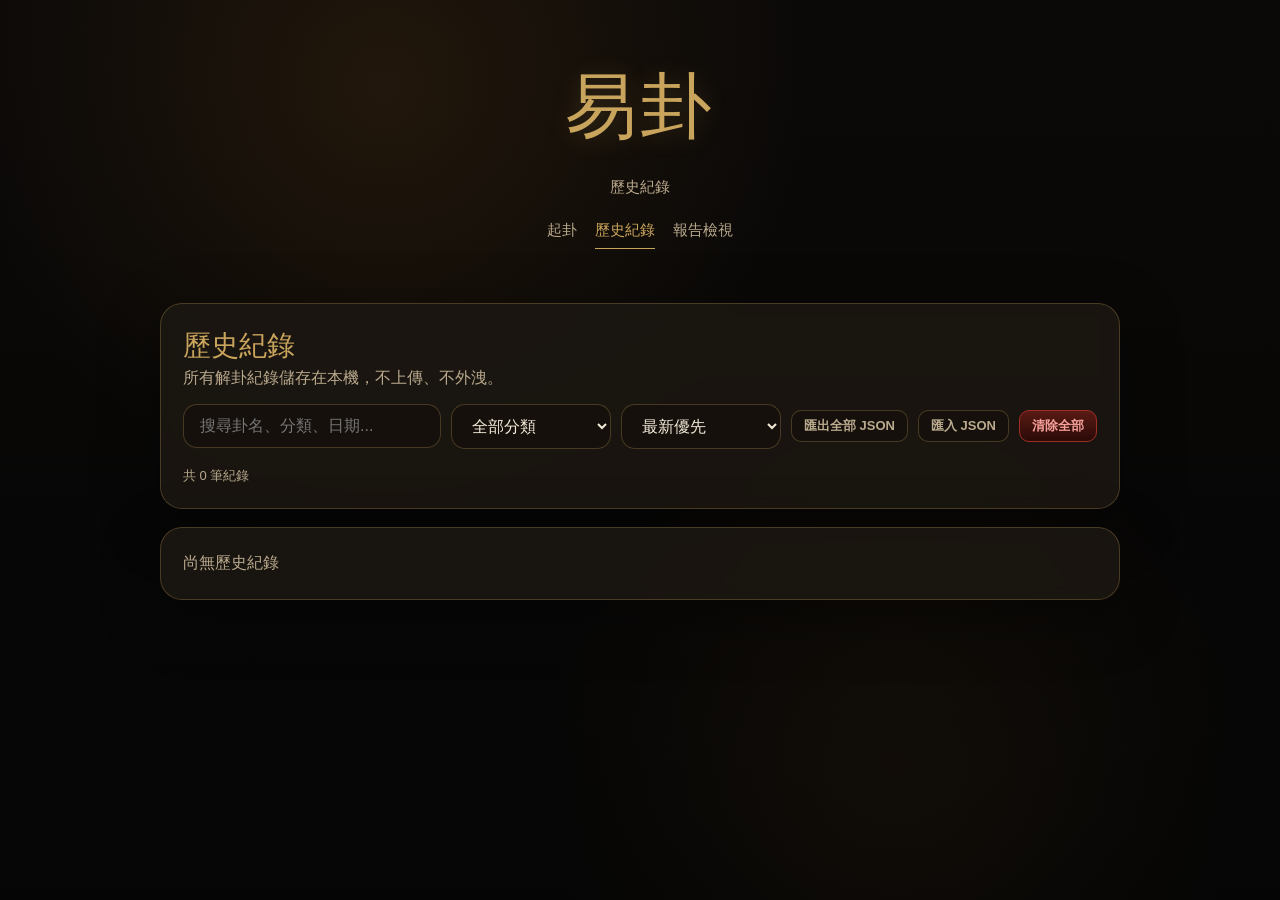
<file: history.html>
<!doctype html>
<html lang="zh-Hant">
<head>
  <meta charset="utf-8">
  <meta name="viewport" content="width=device-width,initial-scale=1">
  <meta name="description" content="易卦 歷史紀錄">
  <meta name="robots" content="noindex,nofollow">
  <meta name="theme-color" content="#080706">
  <title>歷史紀錄 - 易卦</title>
  <link rel="stylesheet" href="./src/css/app.css">
  <link rel="manifest" href="./manifest.webmanifest">
  <link rel="icon" href="./favicon.svg" type="image/svg+xml" sizes="any">
  <link rel="shortcut icon" href="./favicon.svg" type="image/svg+xml">
</head>
<body>
  <header>
    <div class="logo">易卦</div>
    <div class="subtitle">歷史紀錄</div>
    <nav>
      <a href="./index.html">起卦</a>
      <a href="./history.html" class="active">歷史紀錄</a>
      <a href="./report-viewer.html">報告檢視</a>
    </nav>
  </header>

  <main>
    <section class="card">
      <h1>歷史紀錄</h1>
      <p class="muted">所有解卦紀錄儲存在本機，不上傳、不外洩。</p>
      <div class="filter-bar" style="margin-top:12px">
        <input type="search" id="searchInput" placeholder="搜尋卦名、分類、日期...">
        <select id="filterCategory">
          <option value="">全部分類</option>
        </select>
        <select id="filterSort">
          <option value="newest">最新優先</option>
          <option value="oldest">最舊優先</option>
        </select>
        <button id="exportAllJSON" class="secondary small">匯出全部 JSON</button>
        <button id="importJSON" class="secondary small">匯入 JSON</button>
        <button id="clearAll" class="danger small">清除全部</button>
        <input type="file" id="importFile" accept=".json" style="display:none">
      </div>
      <div id="historyCount" class="muted text-sm" style="margin-top:8px"></div>
    </section>

    <div id="historyList">
      <div class="card"><span class="muted">尚無歷史紀錄</span></div>
    </div>

    <div id="pagination" class="pagination"></div>
  </main>

  <div class="modal-overlay" id="detailModal">
    <div class="modal">
      <div style="display:flex;justify-content:space-between;align-items:center;margin-bottom:16px">
        <h2 id="modalTitle" style="margin:0"></h2>
        <button onclick="document.getElementById('detailModal').classList.remove('open')" class="small">✕</button>
      </div>
      <div id="modalContent"></div>
      <div class="controls" style="margin-top:16px">
        <button id="modalExportJSON" class="secondary small">匯出 JSON</button>
        <button id="modalExportHTML" class="secondary small">匯出 HTML 報告</button>
        <button id="modalDelete" class="danger small">刪除紀錄</button>
      </div>
    </div>
  </div>

  <script src="./src/data/categories.data.js"></script>
  <script src="./src/data/hexagrams.data.js"></script>
  <script src="./src/js/history-safety.js"></script>
  <script>
    const STORAGE_KEY = "zero1matrix_history";
    const PAGE_SIZE = 10;
    const HistorySafety = window.Zero1MatrixHistorySafety;
    const escapeHTML = HistorySafety.escapeHTML;
    let currentPage = 1;
    let currentDetailRecord = null;

    function getHistory() {
      try { return HistorySafety.sanitizeStoredHistory(JSON.parse(localStorage.getItem(STORAGE_KEY)) || []); }
      catch (e) { return []; }
    }

    function saveHistory(history) {
      localStorage.setItem(STORAGE_KEY, JSON.stringify(history));
    }

    function getFilteredHistory() {
      let history = getHistory();
      const search = (document.getElementById("searchInput").value || "").toLowerCase();
      const filterCat = document.getElementById("filterCategory").value;
      const sort = document.getElementById("filterSort").value;

      if (search) {
        history = history.filter(r =>
          (r.originalHexagramName && r.originalHexagramName.toLowerCase().includes(search)) ||
          (r.changedHexagramName && r.changedHexagramName.toLowerCase().includes(search)) ||
          (r.categoryName && r.categoryName.includes(search)) ||
          (r.createdAt && r.createdAt.includes(search)) ||
          (r.oneLine && r.oneLine.toLowerCase().includes(search))
        );
      }

      if (filterCat) {
        history = history.filter(r => r.category === filterCat);
      }

      if (sort === "oldest") {
        history = [...history].reverse();
      }

      return history;
    }

    function renderHistory() {
      const filtered = getFilteredHistory();
      const total = filtered.length;
      const totalPages = Math.max(1, Math.ceil(total / PAGE_SIZE));
      if (currentPage > totalPages) currentPage = totalPages;
      const start = (currentPage - 1) * PAGE_SIZE;
      const page = filtered.slice(start, start + PAGE_SIZE);

      document.getElementById("historyCount").textContent = `共 ${total} 筆紀錄` + (total > PAGE_SIZE ? `，第 ${start + 1}-${Math.min(start + PAGE_SIZE, total)} 筆` : "");

      if (page.length === 0) {
        document.getElementById("historyList").innerHTML = '<div class="card"><span class="muted">尚無歷史紀錄</span></div>';
        document.getElementById("pagination").innerHTML = "";
        return;
      }

      let html = "";
      page.forEach(r => {
        const date = new Date(r.createdAt).toLocaleString("zh-TW", { year: "numeric", month: "2-digit", day: "2-digit", hour: "2-digit", minute: "2-digit" });
        html += `<div class="history-item" onclick="showDetail('${r.id}')">
          <div style="display:flex;align-items:center;gap:12px">
            <span class="hex-symbol">${escapeHTML(r.symbol)}</span>
            <div style="flex:1">
              <div><b style="color:var(--gold)">${escapeHTML(r.originalHexagramName || "?")}</b>${r.originalHexagramId !== r.changedHexagramId ? ` → ${escapeHTML(r.changedHexagramName || "?")}` : "（靜卦）"}</div>
              <div style="font-size:14px;color:var(--muted)">${escapeHTML(r.oneLine ? r.oneLine.substring(0, 60) + (r.oneLine.length > 60 ? "..." : "") : "")}</div>
            </div>
          </div>
          <div class="meta">
            <span>${date}</span>
            <span>${escapeHTML(r.categoryName || r.category || "一般")}</span>
            <span>${r.changingLines && r.changingLines.length ? r.changingLines.length + " 爻動" : "靜卦"}</span>
          </div>
        </div>`;
      });
      document.getElementById("historyList").innerHTML = html;

      let pagHtml = "";
      if (totalPages > 1) {
        for (let i = 1; i <= totalPages; i++) {
          pagHtml += `<button onclick="goToPage(${i})" class="small ${i === currentPage ? '' : 'secondary'}" ${i === currentPage ? 'disabled' : ''}>${i}</button>`;
        }
      }
      document.getElementById("pagination").innerHTML = pagHtml;
    }

    function goToPage(p) {
      currentPage = p;
      renderHistory();
      window.scrollTo({ top: 0, behavior: "smooth" });
    }

    function showDetail(id) {
      const history = getHistory();
      const record = history.find(r => r.id === id);
      if (!record) return;

      currentDetailRecord = record;
      const date = new Date(record.createdAt).toLocaleString("zh-TW", { year: "numeric", month: "2-digit", day: "2-digit", hour: "2-digit", minute: "2-digit" });

      document.getElementById("modalTitle").textContent = (record.symbol || "") + " " + (record.originalHexagramName || "?");

      const scores = record.scores || {};
      const scoreLabels = { clarity: "局勢明朗度", action: "行動適合度", risk: "風險壓力度", change: "變化強度", support: "人和支援度", timing: "時機成熟度" };
      let scoresHtml = '<div class="score-grid">';
      Object.keys(scoreLabels).forEach(k => {
        scoresHtml += `<div class="score"><span>${scoreLabels[k]}</span><b>${scores[k] || "—"}</b></div>`;
      });
      scoresHtml += '</div>';

      document.getElementById("modalContent").innerHTML = `
        <p class="muted">${date} · ${escapeHTML(record.categoryName || record.category)} · 三枚銅錢</p>
        <p style="color:var(--gold);margin:8px 0">${escapeHTML(record.oneLine)}</p>
        ${scoresHtml}
        <div style="margin-top:12px"><b class="text-gold">簡解</b><div class="pre-wrap">${escapeHTML(record.simple).replaceAll("\n", "<br>")}</div></div>
        <div style="margin-top:12px"><b class="text-gold">深解</b><pre class="pre-wrap">${escapeHTML(record.deep)}</pre></div>
      `;

      document.getElementById("detailModal").classList.add("open");
    }

    function deleteRecord() {
      if (!currentDetailRecord) return;
      if (!confirm("確定要刪除這筆紀錄嗎？此操作無法復原。")) return;
      let history = getHistory();
      history = history.filter(r => r.id !== currentDetailRecord.id);
      saveHistory(history);
      document.getElementById("detailModal").classList.remove("open");
      currentDetailRecord = null;
      renderHistory();
    }

    function exportAllJSON() {
      const history = getHistory();
      if (history.length === 0) { alert("尚無歷史紀錄可匯出"); return; }
      const blob = new Blob([JSON.stringify(history, null, 2)], { type: "application/json" });
      const a = document.createElement("a");
      a.href = URL.createObjectURL(blob);
      a.download = "yigua-history-" + new Date().toISOString().slice(0, 10) + ".json";
      a.click();
    }

    function exportDetailJSON() {
      if (!currentDetailRecord) return;
      const blob = new Blob([JSON.stringify(currentDetailRecord, null, 2)], { type: "application/json" });
      const a = document.createElement("a");
      a.href = URL.createObjectURL(blob);
      a.download = "yigua-reading-" + currentDetailRecord.id + ".json";
      a.click();
    }

    function exportDetailHTML() {
      if (!currentDetailRecord) return;
      const r = currentDetailRecord;
      const html = `<!DOCTYPE html>
<html lang="zh-Hant"><head><meta charset="utf-8"><title>易卦 解卦報告 - ${escapeHTML(r.originalHexagramName)}</title>
<style>:root{--bg:#080706;--text:#f3ead8;--muted:#b9a98d;--gold:#c9a45c}
body{background:#0b0908;color:var(--text);font-family:"Microsoft JhengHei",sans-serif;max-width:800px;margin:0 auto;padding:32px 16px;line-height:1.65}
h1,h2,h3{color:var(--gold)}.card{border:1px solid #3a3028;padding:16px;margin:10px 0;border-radius:12px}pre{white-space:pre-wrap}
@media print{body{background:white;color:#222}.card{border-color:#ccc}}</style></head>
<body><h1>易卦 解卦報告</h1>
<div class="card"><p class="muted">${new Date(r.createdAt).toLocaleString("zh-TW")} · ${escapeHTML(r.categoryName || r.category)}</p>
<p>${escapeHTML(r.symbol)} ${escapeHTML(r.originalHexagramName)}${r.originalHexagramId !== r.changedHexagramId ? " → " + escapeHTML(r.changedHexagramName) : ""}</p>
<p style="color:var(--gold)">${escapeHTML(r.oneLine)}</p></div>
<div class="card"><h3>簡解</h3><pre>${escapeHTML(r.simple)}</pre></div>
<div class="card"><h3>深解</h3><pre>${escapeHTML(r.deep)}</pre></div>
</body></html>`;
      const blob = new Blob([html], { type: "text/html" });
      const a = document.createElement("a");
      a.href = URL.createObjectURL(blob);
      a.download = "yigua-report-" + r.id + ".html";
      a.click();
    }

    function importJSON() {
      document.getElementById("importFile").click();
    }

    function handleImport(e) {
      const file = e.target.files[0];
      if (!file) return;
      if (file.size > HistorySafety.MAX_IMPORT_BYTES) {
        alert("匯入失敗：檔案超過 5 MB 上限");
        e.target.value = "";
        return;
      }
      const reader = new FileReader();
      reader.onload = function(ev) {
        try {
          const existing = getHistory();
          const imported = HistorySafety.parseImport(ev.target.result, existing.map(record => record.id));
          saveHistory(imported.concat(existing).slice(0, HistorySafety.MAX_STORED_RECORDS));
          renderHistory();
          alert(`成功匯入 ${imported.length} 筆紀錄`);
        } catch (err) {
          alert("匯入失敗：" + err.message);
        }
      };
      reader.readAsText(file);
      e.target.value = "";
    }

    function clearAll() {
      if (!confirm("確定要清除全部歷史紀錄嗎？建議先匯出備份。此操作無法復原。")) return;
      saveHistory([]);
      renderHistory();
    }

    document.addEventListener("DOMContentLoaded", () => {
      window.Zero1MatrixData.categories.forEach(c => {
        const opt = document.createElement("option");
        opt.value = c.id;
        opt.textContent = c.name;
        document.getElementById("filterCategory").appendChild(opt);
      });

      document.getElementById("searchInput").addEventListener("input", () => { currentPage = 1; renderHistory(); });
      document.getElementById("filterCategory").addEventListener("change", () => { currentPage = 1; renderHistory(); });
      document.getElementById("filterSort").addEventListener("change", () => { currentPage = 1; renderHistory(); });
      document.getElementById("exportAllJSON").addEventListener("click", exportAllJSON);
      document.getElementById("importJSON").addEventListener("click", importJSON);
      document.getElementById("importFile").addEventListener("change", handleImport);
      document.getElementById("clearAll").addEventListener("click", clearAll);
      document.getElementById("modalExportJSON").addEventListener("click", exportDetailJSON);
      document.getElementById("modalExportHTML").addEventListener("click", exportDetailHTML);
      document.getElementById("modalDelete").addEventListener("click", deleteRecord);
      document.getElementById("detailModal").addEventListener("click", function(e) {
        if (e.target === this) this.classList.remove("open");
      });

      renderHistory();
    });
  </script>
  <script src="./src/js/pwa.js"></script>
</body>
</html>
</file>
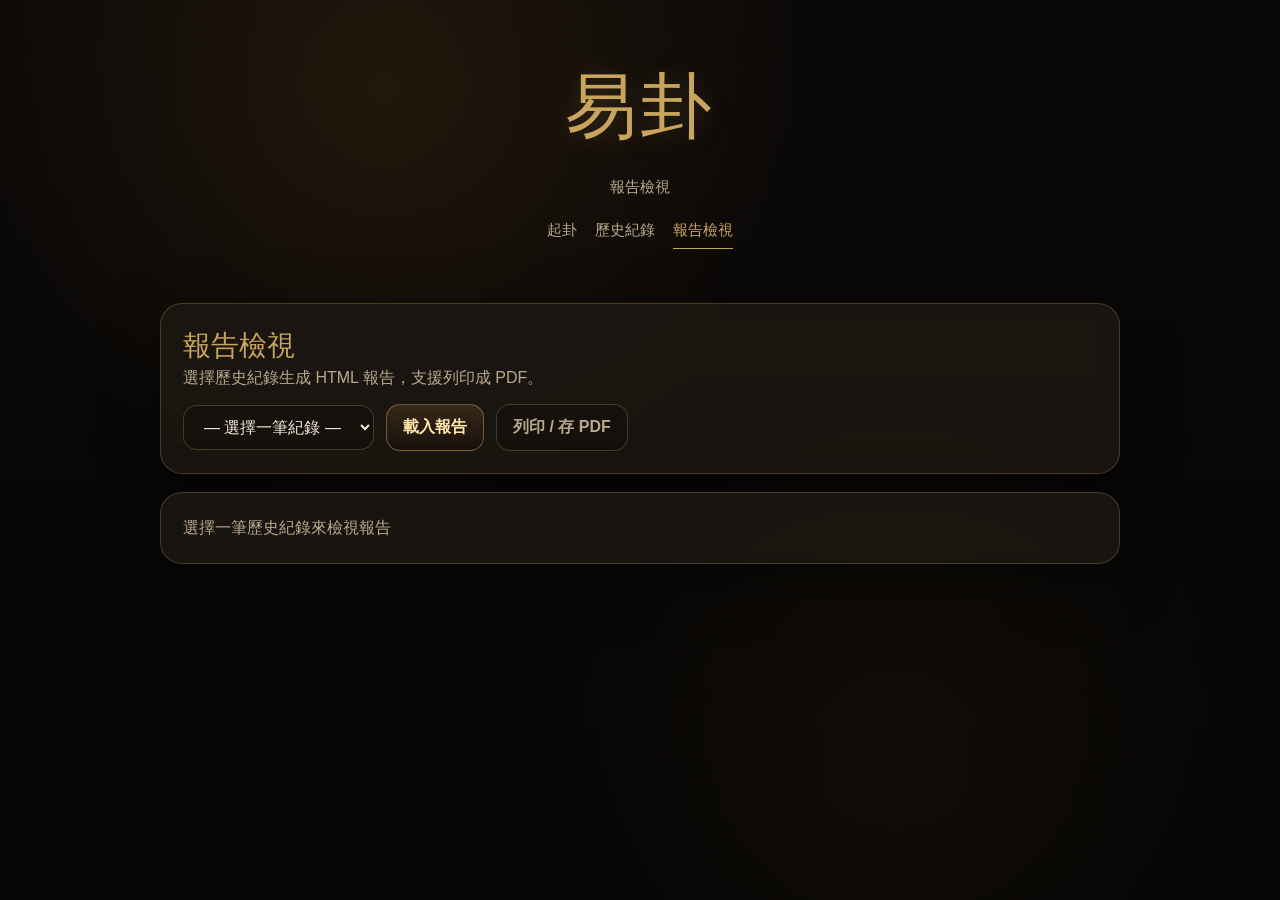
<file: report-viewer.html>
<!doctype html>
<html lang="zh-Hant">
<head>
  <meta charset="utf-8">
  <meta name="viewport" content="width=device-width,initial-scale=1">
  <meta name="description" content="易卦 報告檢視">
  <meta name="robots" content="noindex,nofollow">
  <meta name="theme-color" content="#080706">
  <title>報告檢視 - 易卦</title>
  <link rel="stylesheet" href="./src/css/app.css">
  <link rel="manifest" href="./manifest.webmanifest">
  <link rel="icon" href="./favicon.svg" type="image/svg+xml" sizes="any">
  <link rel="shortcut icon" href="./favicon.svg" type="image/svg+xml">
  <style>
    @media print {
      body { background: white; color: #222; }
      .card { border-color: #ccc; box-shadow: none; background: white; }
      .no-print { display: none !important; }
      header, nav, footer { display: none; }
      h1, h2, h3 { color: #333; }
      .score { border-color: #ccc; background: #f9f9f9; }
      .score b { color: #333; }
    }
  </style>
</head>
<body>
  <header>
    <div class="logo">易卦</div>
    <div class="subtitle">報告檢視</div>
    <nav>
      <a href="./index.html">起卦</a>
      <a href="./history.html">歷史紀錄</a>
      <a href="./report-viewer.html" class="active">報告檢視</a>
    </nav>
  </header>

  <main>
    <section class="card no-print">
      <h1>報告檢視</h1>
      <p class="muted">選擇歷史紀錄生成 HTML 報告，支援列印成 PDF。</p>
      <div class="controls" style="margin-top:12px">
        <select id="reportSelect">
          <option value="">— 選擇一筆紀錄 —</option>
        </select>
        <button id="loadReport">載入報告</button>
        <button id="printReport" class="secondary">列印 / 存 PDF</button>
      </div>
    </section>

    <div id="reportContent">
      <div class="card"><span class="muted">選擇一筆歷史紀錄來檢視報告</span></div>
    </div>
  </main>

  <script src="./src/data/categories.data.js"></script>
  <script src="./src/data/hexagrams.data.js"></script>
  <script src="./src/js/history-safety.js"></script>
  <script>
    const STORAGE_KEY = "zero1matrix_history";
    const HistorySafety = window.Zero1MatrixHistorySafety;
    const escapeHTML = HistorySafety.escapeHTML;

    function getHistory() {
      try { return HistorySafety.sanitizeStoredHistory(JSON.parse(localStorage.getItem(STORAGE_KEY)) || []); }
      catch (e) { return []; }
    }

    function loadRecordList() {
      const history = getHistory();
      const sel = document.getElementById("reportSelect");
      sel.innerHTML = '<option value="">— 選擇一筆紀錄 —</option>';
      history.forEach(r => {
        const date = new Date(r.createdAt).toLocaleString("zh-TW", { month: "2-digit", day: "2-digit", hour: "2-digit", minute: "2-digit" });
        const opt = document.createElement("option");
        opt.value = r.id;
        opt.textContent = `${r.symbol || ""} ${r.originalHexagramName || "?"} · ${r.categoryName || ""} · ${date}`;
        sel.appendChild(opt);
      });
    }

    function renderReport(record) {
      const scoreLabels = { clarity: "局勢明朗度", action: "行動適合度", risk: "風險壓力度", change: "變化強度", support: "人和支援度", timing: "時機成熟度" };
      const scores = record.scores || {};
      let scoresHtml = '<div class="score-grid">';
      Object.keys(scoreLabels).forEach(k => {
        scoresHtml += `<div class="score"><span>${scoreLabels[k]}</span><b>${scores[k] || "—"}</b></div>`;
      });
      scoresHtml += '</div>';

      const date = new Date(record.createdAt).toLocaleString("zh-TW", { year: "numeric", month: "2-digit", day: "2-digit", hour: "2-digit", minute: "2-digit", second: "2-digit" });

      document.getElementById("reportContent").innerHTML = `
        <section class="card">
          <h1>易卦 解卦報告</h1>
          <div class="muted">
            <p>起卦時間：${date}</p>
            <p>問事分類：${escapeHTML(record.categoryName || record.category || "一般")}</p>
            <p>起卦方式：三枚銅錢</p>
            <p>報告編號：${escapeHTML(record.id)}</p>
          </div>
        </section>

        <section class="card">
          <h2>${escapeHTML(record.symbol)} ${escapeHTML(record.originalHexagramName || "?")}</h2>
          ${record.originalHexagramId !== record.changedHexagramId
            ? `<p>本卦 → ${escapeHTML(record.changedHexagramName || "?")} · ${record.changingLines && record.changingLines.length ? record.changingLines.length + " 爻變動" : "靜卦"}</p>`
            : `<p>靜卦</p>`}
          <p style="color:var(--gold);font-family:var(--font-serif);font-size:16px">${escapeHTML(record.oneLine)}</p>
        </section>

        <section class="card">
          <h3>多維度卦象分數</h3>
          ${scoresHtml}
        </section>

        <section class="card">
          <h3>簡解</h3>
          <div class="pre-wrap">${escapeHTML(record.simple).replaceAll("\n", "<br>")}</div>
        </section>

        <section class="card">
          <h3>深解</h3>
          <pre class="pre-wrap">${escapeHTML(record.deep)}</pre>
        </section>

        <section class="card">
          <h3>起卦資料</h3>
          <p><span class="muted">六爻值 (bottom-up)：</span>[${(record.casts || []).join(", ")}]</p>
          <p><span class="muted">動爻：</span>${record.changingLines && record.changingLines.length ? record.changingLines.join("、") : "無"}</p>
        </section>

        <p class="muted" style="text-align:center;margin-top:32px">易卦 — Local-first 易經起卦系統 · 不登入 · 不上傳 · 本機運作</p>
      `;
    }

    document.addEventListener("DOMContentLoaded", () => {
      loadRecordList();

      document.getElementById("loadReport").addEventListener("click", () => {
        const id = document.getElementById("reportSelect").value;
        if (!id) return;
        const history = getHistory();
        const record = history.find(r => r.id === id);
        if (!record) { alert("找不到紀錄"); return; }
        renderReport(record);
      });

      document.getElementById("printReport").addEventListener("click", () => {
        window.print();
      });
    });
  </script>
  <script src="./src/js/pwa.js"></script>
</body>
</html>
</file>
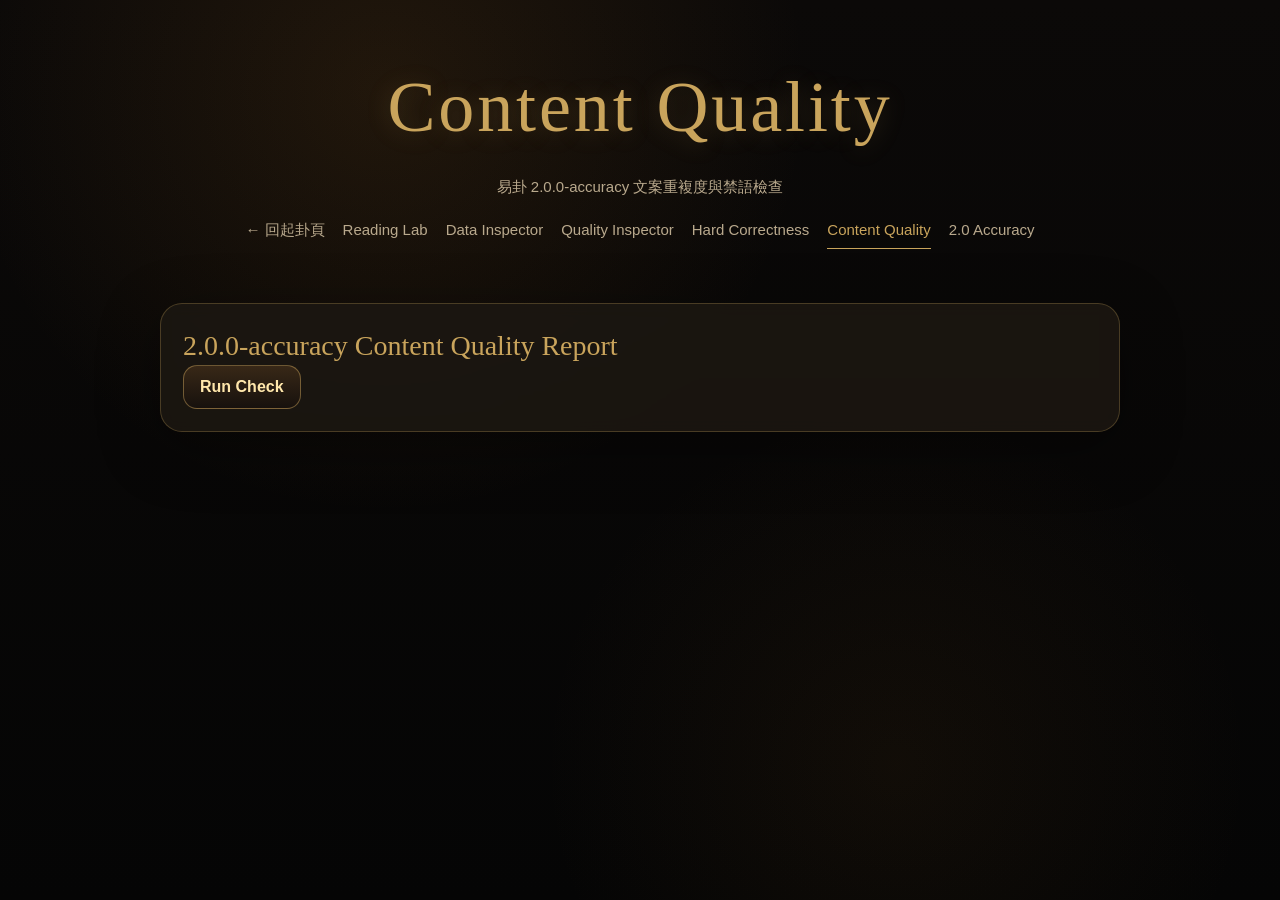
<file: tools/content-quality-inspector.html>
<!doctype html>
<html lang="zh-Hant">
<head>
  <meta charset="utf-8">
  <meta name="viewport" content="width=device-width,initial-scale=1">
  <title>Content Quality Inspector - Zero1Matrix</title>
  <link rel="stylesheet" href="../src/css/app.css">
</head>
<body>
  <header>
    <div class="logo">Content Quality</div>
    <div class="subtitle">易卦 2.0.0-accuracy 文案重複度與禁語檢查</div>
    <nav>
      <a href="../index.html">← 回起卦頁</a>
      <a href="../tools/reading-lab.html">Reading Lab</a>
      <a href="../tools/data-inspector.html">Data Inspector</a>
      <a href="../tools/dictionary-quality-inspector.html">Quality Inspector</a>
      <a href="../tools/hard-correctness-inspector.html">Hard Correctness</a>
      <a href="../tools/content-quality-inspector.html" class="active">Content Quality</a>
      <a href="../tools/v6-peak-inspector.html">2.0 Accuracy</a>
    </nav>
  </header>
  <main>
    <section class="card">
      <h1>2.0.0-accuracy Content Quality Report</h1>
      <button id="run">Run Check</button>
      <pre id="report"></pre>
    </section>
  </main>

  <script src="../src/data/reflectionQuestions.data.js"></script>
  <script src="../src/data/actionSuggestions.data.js"></script>
  <script src="../src/data/riskWarnings.data.js"></script>
  <script src="../src/data/dictionaryQualityRules.data.js"></script>
  <script>
    const CATEGORY_NAMES = ["一般","工作事業","感情關係","財務金錢","人際合作","家庭親人","學習考試","身心狀態","重大決策","創業經營","官非合約","心境修行"];
    const HEXAGRAM_NAMES = ["乾","坤","屯","蒙","需","訟","師","比","小畜","履","泰","否","同人","大有","謙","豫","隨","蠱","臨","觀","噬嗑","賁","剝","復","無妄","大畜","頤","大過","坎","離","咸","恆","遯","大壯","晉","明夷","家人","睽","蹇","解","損","益","夬","姤","萃","升","困","井","革","鼎","震","艮","漸","歸妹","豐","旅","巽","兌","渙","節","中孚","小過","既濟","未濟"];
    const HARD_FORBIDDEN_TERMS = ["必有災禍","不用看醫生","保證賺錢","官司一定贏","馬上辭職","必須分手","必須離婚","穩賺","包贏","不用諮詢專業人士"];
    const CONTEXTUAL_REVIEW_TERMS = ["一定會","必定會","絕對成功","絕對失敗","絕對會","絕對不會","絕對不能"];

    function normalizeText(text) {
      let x = String(text || "");
      for (const name of CATEGORY_NAMES) {
        x = x.replaceAll(`「${name}」`, "「分類」").replaceAll(name, "分類");
      }
      for (const name of HEXAGRAM_NAMES) {
        x = x.replaceAll(`${name}卦`, "某卦").replaceAll(name, "某卦");
      }
      x = x.replace(/[0-9０-９一二三四五六七八九十百千萬]+/g, "N");
      return x.replace(/\s+/g, "");
    }

    function stats(records, field) {
      const texts = records.map(x => x[field]).filter(Boolean);
      const unique = new Set(texts);
      const normalized = texts.map(normalizeText);
      const normalizedUnique = new Set(normalized);
      const counts = {};
      for (const n of normalized) counts[n] = (counts[n] || 0) + 1;
      const top = Object.entries(counts).sort((a,b)=>b[1]-a[1]).slice(0,8);
      return {
        count: records.length,
        unique: unique.size,
        normalizedUnique: normalizedUnique.size,
        normalizedDuplicateRatio: records.length ? Number((1 - normalizedUnique.size / records.length).toFixed(4)) : 1,
        topNormalizedDuplicates: top
      };
    }

    function phraseHits(records, field, terms) {
      const hits = [];
      for (const rec of records) {
        const text = rec[field] || "";
        for (const term of terms) {
          if (text.includes(term)) hits.push({ id: rec.id, term, text });
        }
      }
      return hits;
    }

    function runCheck() {
      const D = window.Zero1MatrixData;
      const rules = D.dictionaryQualityRules || {};
      const reflections = D.reflectionQuestions || [];
      const actions = D.actionSuggestions || [];
      const risks = D.riskWarnings || [];

      const report = {
        releaseVersion: "2.0.0-accuracy",
        ruleSetVersion: rules.version || null,
        reflectionQuestions: stats(reflections, "question"),
        actionSuggestions: stats(actions, "text"),
        riskWarnings: stats(risks, "text"),
        hardForbiddenHits: [
          ...phraseHits(reflections, "question", HARD_FORBIDDEN_TERMS),
          ...phraseHits(actions, "text", HARD_FORBIDDEN_TERMS),
          ...phraseHits(risks, "text", HARD_FORBIDDEN_TERMS)
        ],
        contextualLanguageReview: [
          ...phraseHits(reflections, "question", CONTEXTUAL_REVIEW_TERMS),
          ...phraseHits(actions, "text", CONTEXTUAL_REVIEW_TERMS),
          ...phraseHits(risks, "text", CONTEXTUAL_REVIEW_TERMS)
        ],
        missingBasis: [
          ...reflections.filter(x => !x.basis || !x.basis.length).map(x => x.id),
          ...actions.filter(x => !x.basis || !x.basis.length).map(x => x.id),
          ...risks.filter(x => !x.basis || !x.basis.length).map(x => x.id)
        ]
      };

      report.status = (
        report.reflectionQuestions.count >= 2304 &&
        report.actionSuggestions.count >= 768 &&
        report.riskWarnings.count >= 768 &&
        report.reflectionQuestions.normalizedUnique >= 180 &&
        report.actionSuggestions.normalizedUnique >= 120 &&
        report.riskWarnings.normalizedUnique >= 120 &&
        report.hardForbiddenHits.length === 0 &&
        report.missingBasis.length === 0
      ) ? "PASS" : "FAIL";

      return report;
    }

    document.getElementById("run").addEventListener("click", () => {
      document.getElementById("report").textContent = JSON.stringify(runCheck(), null, 2);
    });
  </script>
</body>
</html>
</file>
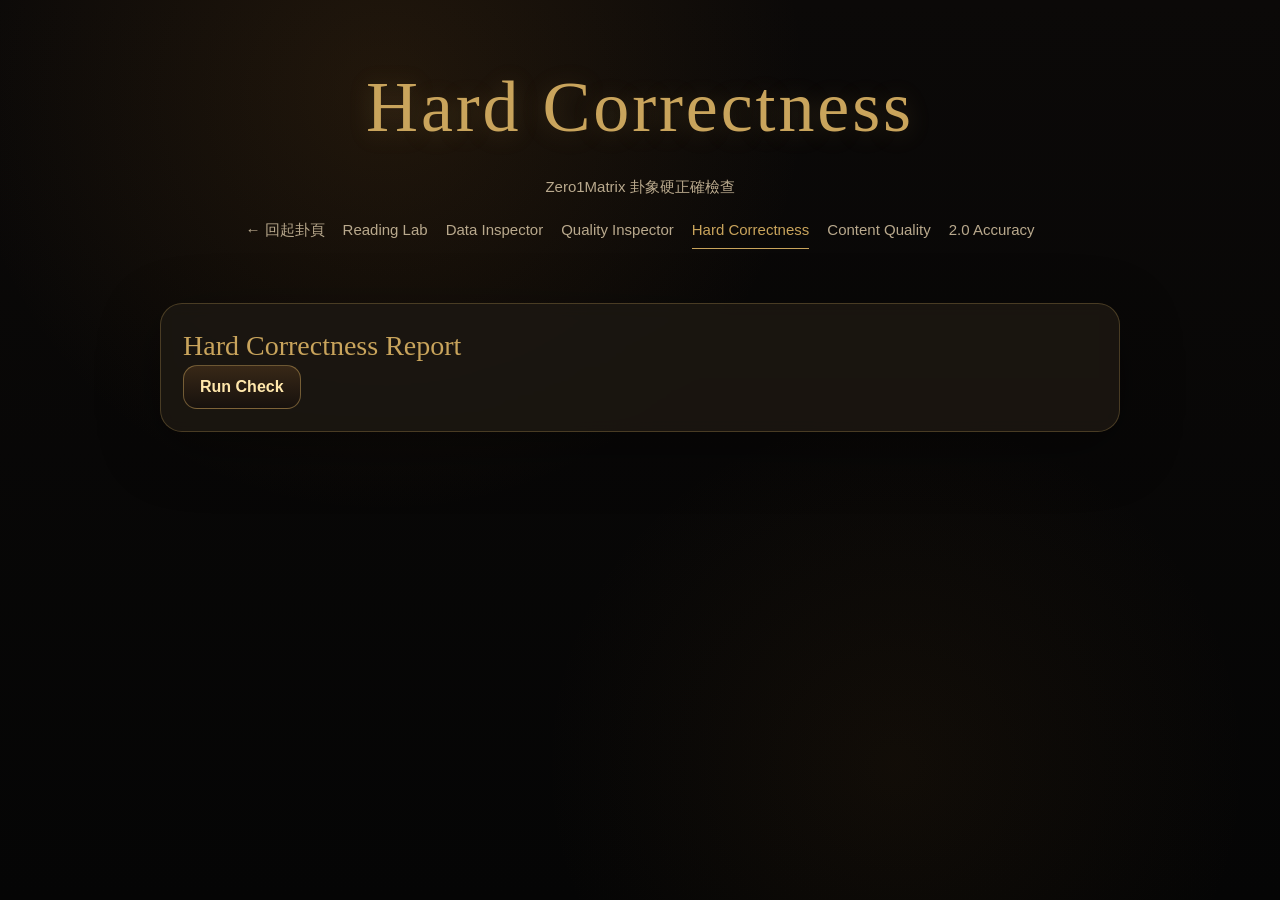
<file: tools/hard-correctness-inspector.html>
<!doctype html>
<html lang="zh-Hant">
<head>
  <meta charset="utf-8">
  <meta name="viewport" content="width=device-width,initial-scale=1">
  <title>Hard Correctness Inspector - Zero1Matrix</title>
  <link rel="stylesheet" href="../src/css/app.css">
</head>
<body>
  <header>
    <div class="logo">Hard Correctness</div>
    <div class="subtitle">Zero1Matrix 卦象硬正確檢查</div>
    <nav>
      <a href="../index.html">← 回起卦頁</a>
      <a href="../tools/reading-lab.html">Reading Lab</a>
      <a href="../tools/data-inspector.html">Data Inspector</a>
      <a href="../tools/dictionary-quality-inspector.html">Quality Inspector</a>
      <a href="../tools/hard-correctness-inspector.html" class="active">Hard Correctness</a>
      <a href="../tools/content-quality-inspector.html">Content Quality</a>
      <a href="../tools/v6-peak-inspector.html">2.0 Accuracy</a>
    </nav>
  </header>
  <main>
    <section class="card">
      <h1>Hard Correctness Report</h1>
      <button id="run">Run Check</button>
      <pre id="report"></pre>
    </section>
  </main>

  <script src="../src/data/hexagrams.data.js"></script>
  <script src="../src/data/dictionaryQualityRules.data.js"></script>

  <script>
    const bottomUpTrigramMap = {
      "000": "坤",
      "001": "艮",
      "010": "坎",
      "011": "巽",
      "100": "震",
      "101": "離",
      "110": "兌",
      "111": "乾"
    };

    function trigram(lines3) {
      return bottomUpTrigramMap[lines3.join("")];
    }

    function runCheck() {
      const H = window.Zero1MatrixData.hexagrams || [];
      const seen = new Map();
      const duplicates = [];
      const upperLowerMismatches = [];
      const missing = [];

      for (const h of H) {
        if (!Array.isArray(h.lines) || h.lines.length !== 6) {
          missing.push({ id: h.id, name: h.name, problem: "lines missing or not length 6" });
          continue;
        }

        const pattern = h.lines.join("");
        if (seen.has(pattern)) {
          duplicates.push({
            pattern,
            first: seen.get(pattern),
            second: { id: h.id, name: h.name }
          });
        } else {
          seen.set(pattern, { id: h.id, name: h.name });
        }

        const lower = trigram(h.lines.slice(0, 3));
        const upper = trigram(h.lines.slice(3, 6));

        if (h.lower && h.lower !== lower) {
          upperLowerMismatches.push({ id: h.id, name: h.name, field: "lower", expected: lower, actual: h.lower, lines: h.lines });
        }
        if (h.upper && h.upper !== upper) {
          upperLowerMismatches.push({ id: h.id, name: h.name, field: "upper", expected: upper, actual: h.upper, lines: h.lines });
        }
      }

      const report = {
        hexagrams: `${H.length}/64`,
        uniqueLinePatterns: `${seen.size}/64`,
        duplicates,
        upperLowerMismatches,
        missing,
        bottomUpTrigramMap,
        status: (H.length === 64 && seen.size === 64 && duplicates.length === 0 && upperLowerMismatches.length === 0 && missing.length === 0) ? "PASS" : "FAIL"
      };

      return report;
    }

    document.getElementById("run").addEventListener("click", () => {
      document.getElementById("report").textContent = JSON.stringify(runCheck(), null, 2);
    });
  </script>
</body>
</html>
</file>
<file: src/css/app.css>
:root {
  --bg: #080706;
  --panel: rgba(28, 23, 18, 0.88);
  --panel2: rgba(42, 33, 25, 0.82);
  --panel3: rgba(22, 18, 14, 0.92);
  --text: #f3ead8;
  --muted: #b9a98d;
  --muted2: #8a7a63;
  --gold: #c9a45c;
  --goldBright: #e5c37a;
  --goldDim: #9a7a3f;
  --red: #9f2f24;
  --redMuted: #7a241a;
  --line: rgba(201, 164, 92, .28);
  --lineStrong: rgba(201, 164, 92, .48);
  --yin: #4a4a4a;
  --yang: #e5c37a;
  --changing: #9f2f24;
  --font-serif: "Songti TC", "Noto Serif TC", "PMingLiU", "MingLiU", serif;
  --font-sans: -apple-system, BlinkMacSystemFont, "PingFang TC", "Microsoft JhengHei", "Noto Sans TC", sans-serif;
  --font-mono: ui-monospace, SFMono-Regular, Menlo, Consolas, monospace;
}
* { box-sizing: border-box; margin: 0; padding: 0; }
html { scroll-behavior: smooth; }
::-webkit-scrollbar { width: 8px; height: 8px; }
::-webkit-scrollbar-track { background: #0b0908; }
::-webkit-scrollbar-thumb { background: var(--line); border-radius: 4px; }
::-webkit-scrollbar-thumb:hover { background: var(--lineStrong); }
* {
  scrollbar-width: thin;
  scrollbar-color: var(--line) #0b0908;
}
body {
  background:
    radial-gradient(circle at 30% 10%, rgba(154, 98, 31, .16), transparent 35%),
    radial-gradient(circle at 70% 85%, rgba(154, 98, 31, .08), transparent 30%),
    linear-gradient(180deg, #0b0908, #050505);
  color: var(--text);
  font-family: var(--font-sans);
  min-height: 100vh;
  line-height: 1.65;
}
header, main, footer {
  width: min(960px, calc(100% - 32px));
  margin: 0 auto;
}
header {
  padding: 48px 0 24px;
  text-align: center;
}
.logo {
  font-family: var(--font-serif);
  font-size: clamp(36px, 7vw, 72px);
  letter-spacing: .04em;
  color: var(--gold);
  text-shadow: 0 2px 24px rgba(201, 164, 92, .22);
}
.subtitle { color: var(--muted); margin-top: 8px; font-size: 15px; }

a { color: var(--gold); text-decoration: none; }
a:hover { color: var(--goldBright); }

.card {
  border: 1px solid var(--line);
  background: var(--panel);
  border-radius: 22px;
  padding: 22px;
  margin: 18px 0;
  box-shadow: 0 16px 60px rgba(0, 0, 0, .35);
  backdrop-filter: blur(8px);
}
.card-header {
  display: flex;
  align-items: center;
  justify-content: space-between;
  margin-bottom: 12px;
}
.card-header h2, .card-header h3 { margin: 0; padding: 0; }

h1, h2, h3, h4 {
  font-family: var(--font-serif);
  font-weight: 500;
  color: var(--gold);
  line-height: 1.4;
}
h1 { font-size: 28px; }
h2 { font-size: 24px; }
h3 { font-size: 20px; }

button, select, input, textarea {
  background: #15100c;
  color: var(--text);
  border: 1px solid var(--line);
  border-radius: 14px;
  padding: 12px 16px;
  font-size: 16px;
  font-family: inherit;
  transition: all .2s;
}
button {
  cursor: pointer;
  background: linear-gradient(180deg, #382817, #17110d);
  color: #ffe7ab;
  border-color: var(--lineStrong);
  font-weight: 600;
}
button:hover { filter: brightness(1.15); }
button:active { filter: brightness(.9); transform: translateY(1px); }
button:disabled {
  opacity: .45;
  cursor: not-allowed;
  filter: none;
  transform: none;
}
button.secondary {
  background: #15100c;
  color: var(--muted);
  border-color: var(--line);
}
button.danger {
  background: linear-gradient(180deg, #5a1a14, #2a0a08);
  color: #f5a09a;
  border-color: var(--red);
}
button.small {
  padding: 6px 12px;
  font-size: 13px;
  border-radius: 10px;
}

select {
  cursor: pointer;
  min-width: 160px;
}
select option {
  background: #15100c;
  color: var(--text);
}
.controls {
  display: flex;
  gap: 12px;
  flex-wrap: wrap;
  align-items: center;
}

.score-grid {
  display: grid;
  grid-template-columns: repeat(3, 1fr);
  gap: 14px;
}
.score {
  padding: 14px;
  border: 1px solid var(--line);
  border-radius: 16px;
  background: var(--panel2);
  text-align: center;
}
.score span { display: block; color: var(--muted); font-size: 13px; margin-bottom: 4px; }
.score b {
  font-family: var(--font-mono);
  font-size: 28px;
  color: var(--gold);
  font-weight: 500;
}
.score-bar {
  height: 4px;
  border-radius: 2px;
  background: var(--line);
  margin-top: 8px;
  overflow: hidden;
}
.score-bar-fill {
  height: 100%;
  border-radius: 2px;
  background: var(--gold);
  transition: width .6s ease;
}

pre, .pre-wrap {
  white-space: pre-wrap;
  font-family: var(--font-serif);
  line-height: 1.8;
  font-size: 15px;
}
.muted { color: var(--muted); }
.text-red { color: var(--red); }
.text-gold { color: var(--gold); }
.text-sm { font-size: 13px; }

.line-name {
  color: var(--gold);
  font-family: var(--font-serif);
  font-weight: 500;
}
.line-changing {
  color: var(--red);
  font-weight: 600;
}

.hexagram-display {
  display: flex;
  flex-direction: column;
  align-items: center;
  gap: 6px;
  padding: 16px 0;
}
.hexagram-line {
  display: flex;
  align-items: center;
  gap: 12px;
  font-family: var(--font-serif);
  font-size: 16px;
}
.hexagram-line-bar {
  height: 8px;
  border-radius: 4px;
}
.hexagram-line-bar.yang {
  width: 80px;
  background: var(--yang);
}
.hexagram-line-bar.yin {
  display: flex;
  gap: 6px;
}
.hexagram-line-bar.yin span {
  width: 34px;
  height: 8px;
  border-radius: 4px;
  background: var(--yin);
}
.hexagram-line-bar.changing {
  box-shadow: 0 0 12px rgba(159, 47, 36, .6);
}
.line-label {
  font-size: 13px;
  color: var(--muted);
  width: 40px;
  text-align: right;
}
.line-arrow {
  color: var(--gold);
  font-size: 14px;
  width: 24px;
  text-align: center;
}

.moving-line-list { display: grid; gap: 14px; margin-top: 12px; }
.moving-line-card { border: 1px solid var(--line); background: rgba(8, 7, 6, .38); border-radius: 14px; padding: 16px; }
.moving-line-card h4 { color: var(--gold); font-family: var(--font-serif); margin-bottom: 8px; }
.moving-line-section { border-top: 1px solid var(--line); margin-top: 12px; padding-top: 10px; }
.moving-line-section b { color: var(--gold); }
.moving-line-section p { margin-top: 5px; }
.moving-line-section.advice b { color: var(--goldBright); }
.moving-line-section.warning b { color: var(--redMuted); }
.moving-line-basis { display: flex; gap: 6px; flex-wrap: wrap; align-items: center; margin-top: 12px; }
.moving-line-basis > span:first-child { color: var(--muted); font-size: 13px; margin-right: 2px; }
.line-score-adjust { display: flex; flex-wrap: wrap; gap: 6px; margin-top: 10px; }
.line-score-chip { border: 1px solid var(--line); border-radius: 999px; color: var(--muted); font-size: 12px; padding: 2px 8px; }

.hexagram-badges {
  display: flex;
  gap: 8px;
  flex-wrap: wrap;
  margin-top: 8px;
}
.badge {
  display: inline-block;
  padding: 4px 12px;
  border-radius: 12px;
  font-size: 13px;
  background: var(--panel2);
  border: 1px solid var(--line);
  color: var(--muted);
}
.badge.changing { border-color: var(--red); color: var(--red); }

.toggle-section {
  border-top: 1px solid var(--line);
  margin-top: 18px;
  padding-top: 14px;
}
.toggle-btn {
  background: none;
  border: 1px solid var(--line);
  color: var(--muted);
  padding: 8px 16px;
  border-radius: 12px;
  font-size: 14px;
  cursor: pointer;
  width: 100%;
  text-align: left;
}
.toggle-btn:hover { color: var(--gold); border-color: var(--lineStrong); }
.toggle-content { display: none; margin-top: 12px; }
.toggle-content.open { display: block; }

.tabs {
  display: flex;
  gap: 0;
  border-bottom: 1px solid var(--line);
  margin-bottom: 16px;
}
.tab {
  padding: 10px 20px;
  cursor: pointer;
  color: var(--muted);
  border-bottom: 2px solid transparent;
  transition: all .2s;
  font-size: 15px;
}
.tab:hover { color: var(--gold); }
.tab.active { color: var(--gold); border-bottom-color: var(--gold); }

nav {
  display: flex;
  gap: 18px;
  justify-content: center;
  flex-wrap: wrap;
  margin: 12px 0;
}
nav a {
  font-size: 15px;
  padding: 6px 0;
  border-bottom: 1px solid transparent;
  transition: all .2s;
  color: var(--muted);
}
nav a:hover, nav a.active {
  color: var(--gold);
  border-bottom-color: var(--gold);
}

.history-item {
  border: 1px solid var(--line);
  border-radius: 16px;
  padding: 16px;
  margin: 12px 0;
  background: var(--panel2);
  cursor: pointer;
  transition: all .2s;
}
.history-item:hover { border-color: var(--lineStrong); }
.history-item .meta {
  display: flex;
  gap: 16px;
  flex-wrap: wrap;
  font-size: 13px;
  color: var(--muted);
  margin-top: 8px;
}
.history-item .hex-symbol {
  font-size: 32px;
  color: var(--gold);
  font-family: var(--font-serif);
}

.filter-bar {
  display: flex;
  gap: 10px;
  flex-wrap: wrap;
  align-items: center;
  margin-bottom: 16px;
}
.filter-bar input {
  flex: 1;
  min-width: 180px;
}

.separator {
  border: none;
  border-top: 1px solid var(--line);
  margin: 18px 0;
}

.pagination {
  display: flex;
  gap: 8px;
  justify-content: center;
  margin-top: 16px;
}

.modal-overlay {
  display: none;
  position: fixed;
  top: 0; left: 0; right: 0; bottom: 0;
  background: rgba(0, 0, 0, .75);
  z-index: 1000;
  align-items: center;
  justify-content: center;
}
.modal-overlay.open {
  display: flex;
}
.modal {
  background: var(--panel3);
  border: 1px solid var(--lineStrong);
  border-radius: 22px;
  padding: 28px;
  max-width: 600px;
  width: calc(100% - 32px);
  max-height: 80vh;
  overflow-y: auto;
  box-shadow: 0 24px 80px rgba(0, 0, 0, .6);
}

.toast {
  position: fixed;
  bottom: 24px;
  left: 50%;
  transform: translateX(-50%);
  z-index: 2000;
  background: var(--panel3);
  border: 1px solid var(--line);
  border-radius: 14px;
  padding: 12px 24px;
  font-size: 14px;
  opacity: 0;
  transition: opacity .3s;
  pointer-events: none;
}
.toast.show { opacity: 1; }

.coin-animation {
  display: flex;
  gap: 16px;
  justify-content: center;
  align-items: center;
  min-height: 120px;
  margin: 16px 0;
}
.coin {
  width: 80px;
  height: 80px;
  position: relative;
  transition: transform .4s ease;
  cursor: default;
}
.coin.flipping {
  animation: coinFlip .6s ease-in-out;
}
.coin img {
  width: 100%;
  height: 100%;
  object-fit: contain;
}
@keyframes coinFlip {
  0% { transform: rotateY(0deg); }
  50% { transform: rotateY(180deg) scale(1.1); }
  100% { transform: rotateY(360deg); }
}

@media (max-width: 640px) {
  .score-grid { grid-template-columns: 1fr 1fr; }
  .coin { width: 60px; height: 60px; }
  .hexagram-line-bar.yang { width: 60px; }
  .hexagram-line-bar.yin span { width: 24px; }
  h1 { font-size: 22px; }
  h2 { font-size: 20px; }
  h3 { font-size: 17px; }
}

@media print {
  body { background: white; color: #222; }
  .card { border-color: #ccc; box-shadow: none; background: white; }
  .score { border-color: #ccc; }
  button, select { display: none; }
  nav { display: none; }
  .coin-animation { display: none; }
}

@media (prefers-reduced-motion: reduce) {
  *, *::before, *::after {
    animation-duration: 0.01ms !important;
    animation-iteration-count: 1 !important;
    transition-duration: 0.01ms !important;
  }
}

.classic-layer {
  border-color: rgba(201, 164, 92, .5);
  background: linear-gradient(145deg, rgba(201, 164, 92, .09), var(--panel2));
}

.classic-focus-list {
  margin: 14px 0 0;
  padding-left: 22px;
  display: grid;
  gap: 8px;
}

.classic-focus-list li::marker,
.classic-primary strong {
  color: var(--gold);
}

.classic-layer details {
  margin-top: 12px;
}

.classic-layer summary {
  cursor: pointer;
  color: var(--muted);
}

.project-intro {
  position: relative;
  overflow: hidden;
  margin: 28px 0 18px;
  padding: 20px;
  border: 1px solid rgba(201, 164, 92, .18);
  border-radius: 18px;
  background:
    radial-gradient(circle at 92% 0%, rgba(201, 164, 92, .09), transparent 34%),
    rgba(18, 14, 11, .68);
  box-shadow: 0 12px 38px rgba(0, 0, 0, .2);
}

.project-intro::before {
  content: "";
  position: absolute;
  inset: 0 auto 0 0;
  width: 2px;
  background: linear-gradient(180deg, transparent, var(--goldDim), transparent);
}

.project-intro-header {
  display: flex;
  align-items: baseline;
  gap: 12px;
  margin-bottom: 14px;
  padding-bottom: 12px;
  border-bottom: 1px solid rgba(201, 164, 92, .12);
}

.project-intro-eyebrow {
  flex: 0 0 auto;
  color: var(--goldDim);
  font-size: 10px;
  font-weight: 700;
  letter-spacing: .18em;
}

.project-intro h2 {
  color: var(--goldBright);
  font-size: clamp(17px, 2.2vw, 20px);
  letter-spacing: .025em;
}

.project-intro-grid {
  display: grid;
  grid-template-columns: repeat(3, 1fr);
  gap: 10px;
}

.project-intro-item {
  display: grid;
  grid-template-columns: 25px 1fr;
  gap: 9px;
  min-width: 0;
  padding: 13px 12px;
  border: 1px solid rgba(255, 255, 255, .055);
  border-radius: 13px;
  background: rgba(255, 255, 255, .018);
  transition: border-color .2s ease, background .2s ease, transform .2s ease;
}

.project-intro-item:hover {
  border-color: rgba(201, 164, 92, .22);
  background: rgba(201, 164, 92, .035);
  transform: translateY(-1px);
}

.project-intro-index {
  display: grid;
  place-items: center;
  width: 25px;
  height: 25px;
  border: 1px solid rgba(201, 164, 92, .26);
  border-radius: 50%;
  color: var(--gold);
  font-family: var(--font-serif);
  font-size: 11px;
  line-height: 1;
}

.project-intro h3 {
  margin: 2px 0 7px;
  color: #d8bd89;
  font-family: var(--font-sans);
  font-size: 14px;
  font-weight: 650;
  letter-spacing: .025em;
}

.project-intro-item p {
  color: #bcae97;
  font-size: 13px;
  line-height: 1.75;
  text-wrap: pretty;
}

.intro-stat {
  color: #ddc79e;
  font-weight: 600;
}

.manifest-link {
  display: inline-flex;
  align-items: center;
  gap: 5px;
  margin-top: 9px;
  padding-bottom: 2px;
  border-bottom: 1px solid rgba(201, 164, 92, .3);
  color: var(--gold);
  font-size: 12px;
  font-weight: 600;
}

.manifest-link:hover {
  border-bottom-color: var(--goldBright);
}

.project-intro-note {
  margin: 13px 2px 0;
  padding-top: 11px;
  border-top: 1px solid rgba(255, 255, 255, .05);
  color: var(--muted2);
  font-size: 11.5px;
  line-height: 1.6;
  text-align: center;
}

@media (max-width: 760px) {
  .project-intro-grid { grid-template-columns: 1fr; }
  .project-intro-item { padding: 12px; }
}

@media (max-width: 480px) {
  .project-intro { padding: 16px 14px; }
  .project-intro-header { display: block; }
  .project-intro-eyebrow { display: block; margin-bottom: 5px; }
  .project-intro h2 { font-size: 17px; }
  .project-intro-item p { font-size: 12.5px; }
}
</file>
